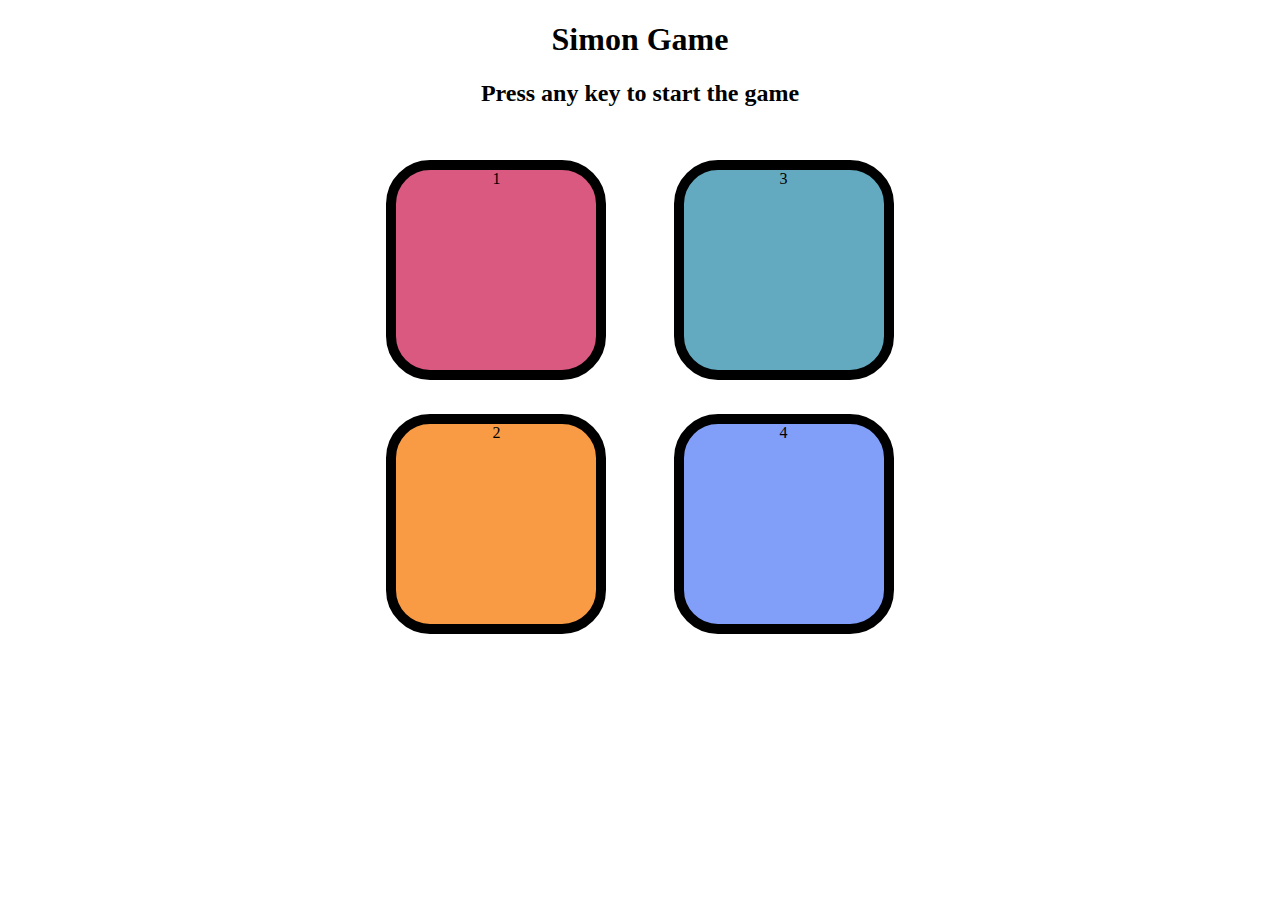
<file: index.html>
<!DOCTYPE html>
<html lang="en">
<head>
    <meta charset="UTF-8">
    <meta name="viewport" content="width=device-width, initial-scale=1.0">
    <title>Simon Says Game</title>
    <link rel="stylesheet" href="simon.css">
</head>
<body>
     <h1>Simon Game</h1>
     <h2>Press any key to start the game</h2>

     <div class="btn-container">
        <div class="line-one">
            <div class="btn red" type="button" id="red">1</div>
            <div class="btn yellow" type="button" id="yellow">2</div>

        </div>
        <div class="line-two">
            <div class="btn green" type="button" id="green">3</div>
            <div class="btn purple"  type="button" id="purple">4</div>
        </div>
      
     </div>
     <script src="simon.js"></script>
</body>
</html>
</file>
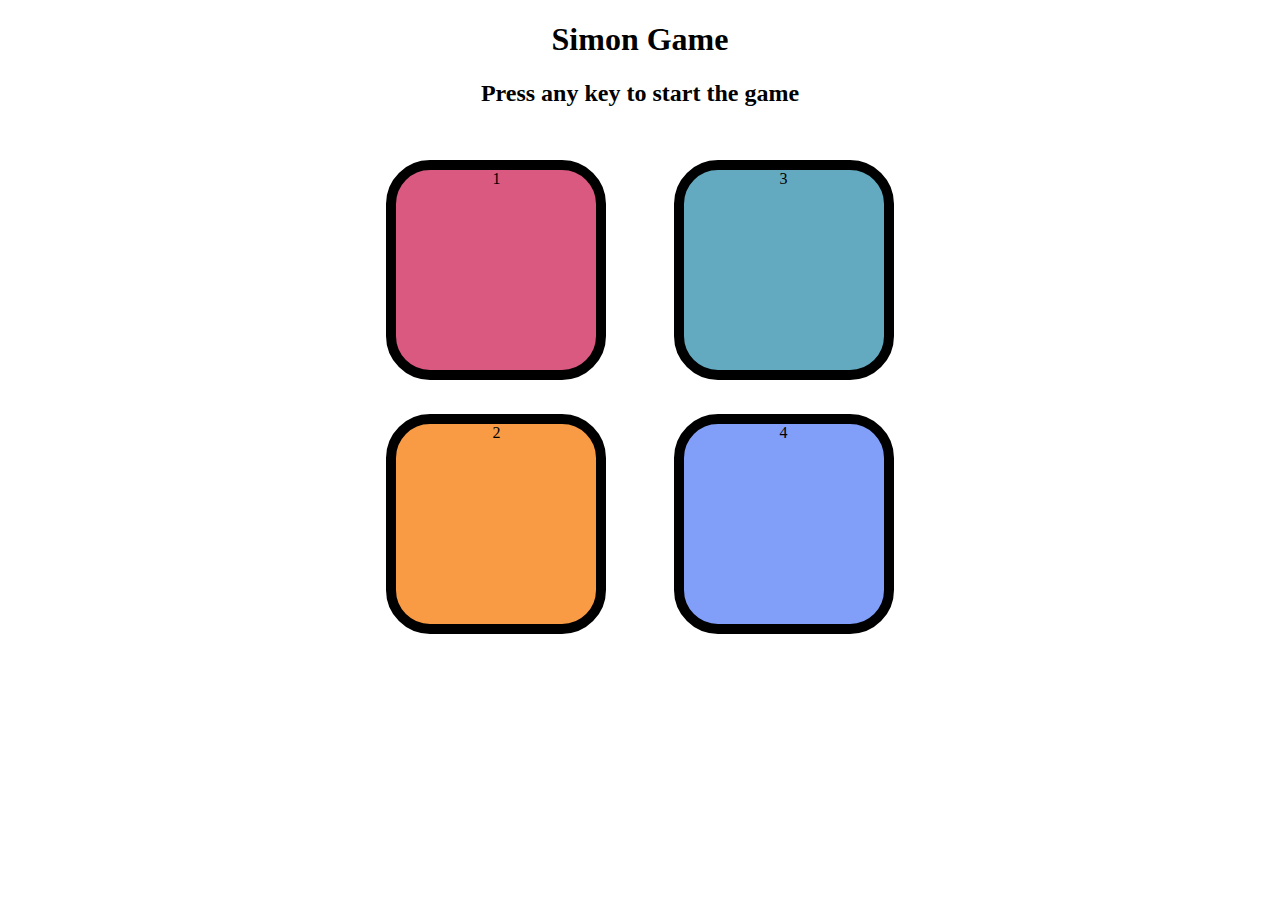
<file: simon.html>
<!DOCTYPE html>
<html lang="en">
<head>
    <meta charset="UTF-8">
    <meta name="viewport" content="width=device-width, initial-scale=1.0">
    <title>Simon Says Game</title>
    <link rel="stylesheet" href="simon.css">
</head>
<body>
     <h1>Simon Game</h1>
     <h2>Press any key to start the game</h2>

     <div class="btn-container">
        <div class="line-one">
            <div class="btn red" type="button" id="red">1</div>
            <div class="btn yellow" type="button" id="yellow">2</div>

        </div>
        <div class="line-two">
            <div class="btn green" type="button" id="green">3</div>
            <div class="btn purple"  type="button" id="purple">4</div>
        </div>
      
     </div>
     <script src="simon.js"></script>
</body>
</html>
</file>
<file: simon.css>
body{
    text-align: center;
}
.btn{
    height: 200px;
    width: 200px;
    border-radius: 20%;
    border:10px solid black;
    margin: 2.1rem;
}
.btn-container{
    display: flex;
    justify-content: center;
}
.yellow{
    background-color: #f99b45;
}
.red{
    background-color:#d95980;
}
.purple{
    background-color: #819ff9;
}
.green{
    background-color: #63aac0;
}
.flash{
    background-color: white;
}
</file>
